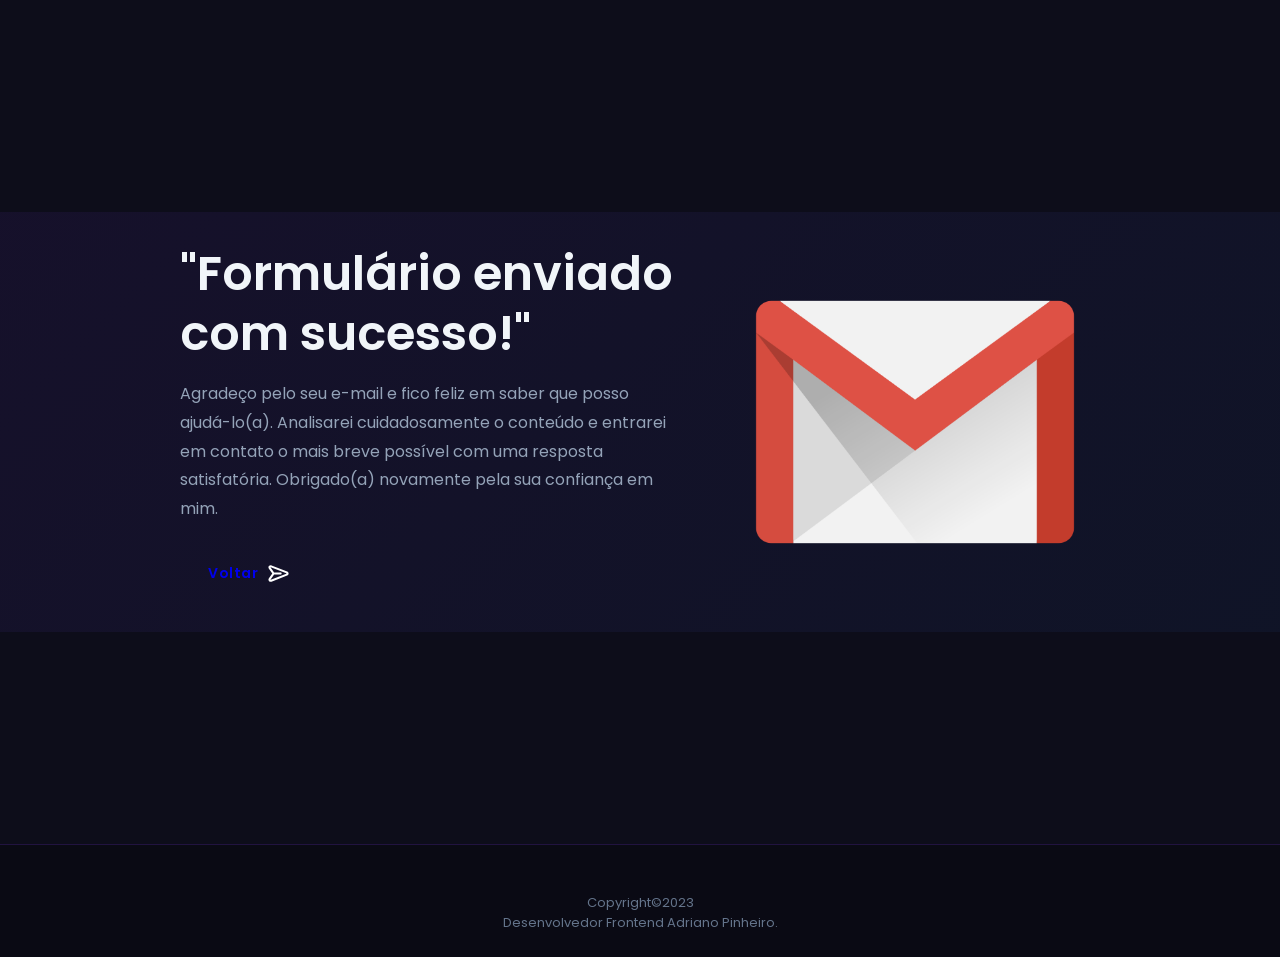
<file: contact.html>
<!DOCTYPE html>
<html lang="pt-br">

<head>
    <meta charset="UTF-8">
    <meta http-equiv="X-UA-Compatible" content="IE=edge">
    <meta name="viewport" content="width=device-width, initial-scale=1.0">
    <link rel="stylesheet" href="assets/css/styles.css">
    <title>Portfolio Adriano Pinheiro</title>
</head>

<body>
    <section class="project section">
        <div class="project__bg">
            <div class="project__container container grid">
                <div class="project__data">
                    <h2 class="project__title">"Formulário enviado com sucesso!"</h2>
                    <p class="project__description">Agradeço pelo seu e-mail e fico feliz em saber que posso
                        ajudá-lo(a). Analisarei cuidadosamente o conteúdo e entrarei em contato o mais breve possível
                        com uma resposta satisfatória. Obrigado(a) novamente pela sua confiança em mim.</p>
                    <a href="index.html#home" class="button button--flex">
                        Voltar <svg class="button__icon" width="25" height="25" viewBox="0 0 24 24" fill="#ffff">
                            <path
                                d="M2.8 19.1c.4.6 1.1.9 1.7.9.3 0 .5 0 .8-.2l15-5.8c.9-.3 1.4-1.1 1.4-2s-.5-1.7-1.4-2l-15-5.8c-.9-.4-1.9-.1-2.5.7-.6.7-.6 1.8 0 2.6L6 12l-3.2 4.5c-.6.8-.6 1.9 0 2.6zm1.6-1.4L7.8 13H14c.6 0 1-.4 1-1s-.4-1-1-1H7.8L4.4 6.3s-.1-.1 0-.2c0-.1.1-.1.1-.1h.1l14.9 5.8s.1 0 .1.2-.1.2-.1.2L4.6 18s-.1.1-.2-.1c-.1-.1 0-.2 0-.2z" />
                        </svg>
                    </a>
                </div>
                <img src="assets/img/gmail.png" alt="Imagem de email enviado" class="project__img">
            </div>
        </div>
    </section>
    <footer class="footer">
        <div class="footer__bg">

            <p class="footer__copy">Copyright&#169;2023 <br> Desenvolvedor Frontend Adriano Pinheiro.</p>
        </div>
    </footer>
</body>

</html>
</file>
<file: assets/css/styles.css>
/*==================== GOOGLE FONTS ====================*/
@import url("https://fonts.googleapis.com/css2?family=Poppins:wght@300;400;500;600;700&display=swap");

/*==================== CSS VARIABLES ====================*/
:root {
  --header-height: 3.5rem;

  /* ---- Colors ---- */
  --first-color:         #7C3AED;   /* roxo principal */
  --first-color-alt:     #6D28D9;   /* roxo mais escuro */
  --first-color-lighter: #A78BFA;   /* roxo claro */
  --second-color:        #3B82F6;   /* azul elétrico */
  --gradient-color:      linear-gradient(135deg, #7C3AED, #3B82F6);
  --gradient-text:       linear-gradient(135deg, #A78BFA, #60A5FA);

  --title-color:         #F1F5F9;   /* branco suave */
  --text-color:          #94A3B8;   /* cinza azulado */
  --text-color-light:    #64748B;
  --input-color:         #1E1E2E;
  --body-color:          #0D0D1A;   /* fundo quase preto */
  --header-color:        rgba(13, 13, 26, 0.95);
  --container-color:     #1E1E2E;   /* card escuro */
  --border-color:        rgba(124, 58, 237, 0.2);
  --scroll-bar-color:    #2D2D44;
  --scroll-thumb-color:  #7C3AED;
  --footer-color:        #0A0A14;

  /* ---- Typography ---- */
  --body-font:     'Poppins', sans-serif;
  --big-font-size: 2rem;
  --h1-font-size:  1.5rem;
  --h2-font-size:  1.25rem;
  --h3-font-size:  1.125rem;
  --normal-font-size: .938rem;
  --small-font-size:  .813rem;
  --smaller-font-size:.75rem;

  --font-light:     300;
  --font-medium:    500;
  --font-semi-bold: 600;
  --font-bold:      700;

  /* ---- Spacing ---- */
  --mb-0-25: .25rem;
  --mb-0-5:  .5rem;
  --mb-0-75: .75rem;
  --mb-1:    1rem;
  --mb-1-5:  1.5rem;
  --mb-2:    2rem;
  --mb-2-5:  2.5rem;
  --mb-3:    3rem;

  /* ---- Z-index ---- */
  --z-tooltip: 10;
  --z-fixed:   100;
  --z-modal:   1000;
}

@media screen and (min-width: 968px) {
  :root {
    --big-font-size:     3rem;
    --h1-font-size:      2.25rem;
    --h2-font-size:      1.5rem;
    --h3-font-size:      1.25rem;
    --normal-font-size:  1rem;
    --small-font-size:   .875rem;
    --smaller-font-size: .813rem;
  }
}

/*==================== LIGHT THEME (sun-theme) ====================*/
body.sun-theme {
   --first-color:        #000000;   
  --first-color-alt:     #3a0074;  
  --first-color-lighter: #000000;   
  --second-color:        #050607;   
  --gradient-color:       linear-gradient(135deg, #000000, #828891);
  --gradient-text:        linear-gradient(135deg, #050505, #535353);
  --title-color:         #1E293B;
  --text-color:          #111111;
  --input-color:         #EEF2FF;
  --body-color:          #ffffff;
  --header-color:        rgba(248, 250, 252, 0.95);
  --container-color:     #FFFFFF;
  --border-color:        rgba(159, 165, 221, 0.822);
  --scroll-bar-color:    #E2E8F0;
  --scroll-thumb-color:  #000000;
  --footer-color:        #ffffff;
}

/*==================== BASE ====================*/
*, *::before, *::after {
  box-sizing: border-box;
  padding: 0;
  margin: 0;
}

html {
  scroll-behavior: smooth;
}

body {
  margin: 0 0 var(--header-height) 0;
  font-family: var(--body-font);
  font-size: var(--normal-font-size);
  background-color: var(--body-color);
  color: var(--text-color);
  transition: background-color 0.3s ease, color 0.3s ease;
}

h1, h2, h3, h4 {
  color: var(--title-color);
  font-weight: var(--font-semi-bold);
}

ul { list-style: none; }
a  { text-decoration: none; }

img {
  max-width: 100%;
  height: auto;
  display: block;
}

button {
  cursor: pointer;
  border: none;
  outline: none;
  background: transparent;
  font-family: var(--body-font);
}

/*==================== REUSABLE CSS CLASSES ====================*/
.section {
  padding: 4rem 0 4rem;
}

.section__title {
  font-size: var(--h1-font-size);
  color: var(--title-color);
  position: relative;
  display: table;
  margin-left: auto;
  margin-right: auto;
}

.section__title::after {
  content: '';
  display: block;
  width: 60%;
  height: 3px;
  background: var(--gradient-color);
  border-radius: 2px;
  margin-top: 4px;
  margin-left: auto;
  margin-right: auto;
}

.section__subtitle {
  display: block;
  font-size: var(--small-font-size);
  color: var(--first-color-lighter);
  margin-bottom: var(--mb-3);
  font-weight: var(--font-medium);
  letter-spacing: 0.5px;
}

.section__title,
.section__subtitle {
  text-align: center;
}

.section__title {
  margin-bottom: var(--mb-0-25);
}

.container {
  max-width: 968px;
  margin-left: auto;
  margin-right: auto;
  padding-left: 1.5rem;
  padding-right: 1.5rem;
}

.grid {
  display: grid;
  gap: 1.5rem;
}

.button--flex {
  display: inline-flex;
  align-items: center;
  gap: .5rem;
}

/*==================== BUTTONS ====================*/
.button {
  display: inline-flex;
  align-items: center;
  justify-content: center;
  gap: .5rem;
  padding: .85rem 1.75rem;
  border-radius: 50px;
  font-weight: var(--font-semi-bold);
  font-size: var(--small-font-size);
  letter-spacing: .5px;
  transition: all 0.3s ease;
  cursor: pointer;
}

.button--gradient {
  background: var(--gradient-color);
  color: #fff;
  box-shadow: 0 4px 20px rgba(124, 58, 237, 0.4);
}

.button--gradient:hover {
  box-shadow: 0 6px 28px rgba(124, 58, 237, 0.6);
  transform: translateY(-2px);
}

.button--outline {
  background: transparent;
  border: 2px solid var(--first-color);
  color: var(--first-color);
}

.button--outline:hover {
  background: var(--first-color);
  color: #fff;
  transform: translateY(-2px);
}

.button--sm {
  padding: .55rem 1.1rem;
  font-size: var(--smaller-font-size);
}

/*==================== SCROLL BAR ====================*/
::-webkit-scrollbar {
  width: 6px;
}

::-webkit-scrollbar-track {
  background: var(--scroll-bar-color);
}

::-webkit-scrollbar-thumb {
  background: var(--scroll-thumb-color);
  border-radius: 3px;
}

/*==================== HEADER & NAV ====================*/
.header {
  width: 100%;
  position: fixed;
  bottom: 0;
  left: 0;
  z-index: var(--z-fixed);
  background-color: var(--header-color);
  backdrop-filter: blur(16px);
  border-top: 1px solid var(--border-color);
  transition: all 0.3s ease;
}

.scroll-header {
  box-shadow: 0 -4px 24px rgba(124, 58, 237, 0.15);
}

.nav {
  max-width: 968px;
  height: var(--header-height);
  display: flex;
  justify-content: space-between;
  align-items: center;
  margin: 0 auto;
  padding: 0 1.5rem;
}

/* Logo */
.nav__logo {
  display: flex;
  align-items: center;
  gap: .5rem;
  font-weight: var(--font-bold);
  color: var(--title-color);
}

.nav__logo-ap {
  display: inline-flex;
  align-items: center;
  justify-content: center;
  width: 36px;
  height: 36px;
  background: var(--gradient-color);
  border-radius: 10px;
  font-size: .85rem;
  font-weight: var(--font-bold);
  color: #fff;
  letter-spacing: 0;
}

.nav__logo-text {
  font-size: var(--small-font-size);
  font-weight: var(--font-semi-bold);
}

.nav__logo:hover {
  color: var(--first-color);
}

/* Nav Menu (mobile bottom, desktop top) */
.nav__menu {
  position: fixed;
  bottom: var(--header-height);
  left: 50%;
  transform: translateX(-50%);
  width: 92%;
  max-width: 400px;
  background: var(--container-color);
  border: 1px solid var(--border-color);
  border-radius: 20px;
  padding: 1.5rem 2rem;
  box-shadow: 0 -8px 32px rgba(124, 58, 237, 0.2);
  z-index: var(--z-fixed);
  transition: transform 0.4s cubic-bezier(0.4, 0, 0.2, 1), opacity 0.3s ease;
  opacity: 0;
  transform: translateX(-50%) translateY(120%);
}

.show-menu {
  opacity: 1 !important;
  transform: translateX(-50%) translateY(0%) !important;
}

.nav__list {
  display: grid;
  grid-template-columns: repeat(3, 1fr);
  gap: 1rem;
}

.nav__link {
  display: flex;
  flex-direction: column;
  align-items: center;
  gap: .3rem;
  font-size: var(--smaller-font-size);
  color: var(--text-color);
  font-weight: var(--font-medium);
  padding: .5rem;
  border-radius: 12px;
  transition: all 0.3s ease;
}

.nav__link:hover,
.nav__link.active-link {
  color: var(--first-color);
  background: rgba(124, 58, 237, 0.1);
}

.nav__link span {
  font-size: .65rem;
  font-weight: var(--font-semi-bold);
  letter-spacing: .3px;
  text-transform: uppercase;
}

.nav__icon {
  width: 22px;
  height: 22px;
}

.nav__close {
  position: absolute;
  right: 1rem;
  top: 1rem;
  display: grid;
  place-items: center;
  width: 24px;
  height: 24px;
  padding: 0;
  color: var(--title-color);
  cursor: pointer;
  opacity: .6;
  transition: opacity 0.2s;
}

.nav__close:hover {
  opacity: 1;
  color: var(--first-color);
}

/* Nav Buttons */
.nav__btns {
  display: flex;
  align-items: center;
  gap: .75rem;
}

.change-theme {
  color: var(--title-color);
  cursor: pointer;
  display: grid;
  place-items: center;
  width: 24px;
  height: 24px;
  padding: 0;
  opacity: .8;
  transition: color 0.2s, opacity 0.2s;
}

.change-theme:hover {
  color: var(--first-color);
  opacity: 1;
}

.nav__toggle {
  color: var(--title-color);
  cursor: pointer;
  display: grid;
  place-items: center;
  width: 24px;
  height: 24px;
  padding: 0;
  opacity: .8;
  transition: color 0.2s, opacity 0.2s;
}

.nav__toggle:hover {
  color: var(--first-color);
  opacity: 1;
}

/*==================== ANIMATIONS ====================*/
@keyframes fadeInUp {
  from {
    opacity: 0;
    transform: translateY(30px);
  }
  to {
    opacity: 1;
    transform: translateY(0);
  }
}

@keyframes fadeInLeft {
  from {
    opacity: 0;
    transform: translateX(-30px);
  }
  to {
    opacity: 1;
    transform: translateX(0);
  }
}

@keyframes fadeInRight {
  from {
    opacity: 0;
    transform: translateX(30px);
  }
  to {
    opacity: 1;
    transform: translateX(0);
  }
}

@keyframes pulse-dot {
  0%, 100% { transform: scale(1); opacity: 1; }
  50%       { transform: scale(1.4); opacity: 0.7; }
}

@keyframes float {
  0%, 100% { transform: translateY(0); }
  50%       { transform: translateY(-10px); }
}

@keyframes shimmer {
  0%   { background-position: -200% center; }
  100% { background-position: 200% center; }
}

/* Fade-in on scroll observer */
.reveal {
  opacity: 0;
  transform: translateY(28px);
  transition: opacity 0.6s ease, transform 0.6s ease;
}

.reveal.visible {
  opacity: 1;
  transform: translateY(0);
}

/*==================== HOME ====================*/
.home {
  padding-top: 2rem;
}

.home__container {
  gap: 1.5rem;
}

.home__content {
  grid-template-columns: 0.5fr 3fr;
  padding-top: 3.5rem;
  align-items: center;
}

.home__social {
  display: grid;
  grid-template-columns: max-content;
  row-gap: 1rem;
}

.home__social-icon {
  display: flex;
  align-items: center;
  justify-content: center;
  width: 42px;
  height: 42px;
  border-radius: 12px;
  background: var(--container-color);
  border: 1px solid var(--border-color);
  color: var(--text-color);
  transition: all 0.3s ease;
}

.home__social-icon:hover {
  background: var(--first-color);
  color: #fff;
  border-color: var(--first-color);
  box-shadow: 0 4px 16px rgba(124, 58, 237, 0.4);
  transform: translateY(-3px);
}

.home__img {
  display: flex;
  justify-content: center;
  animation: float 4s ease-in-out infinite;
}

.home__blob {
  width: 220px;
  fill: var(--first-color);
  filter: drop-shadow(0 0 24px rgba(124, 58, 237, 0.4));
}

.home__blob-img {
  width: 210px;
}

.home__data {
  grid-column: 1 / 3;
}

.home__available-badge {
  display: inline-flex;
  align-items: center;
  gap: .5rem;
  background: rgba(124, 58, 237, 0.12);
  border: 1px solid rgba(124, 58, 237, 0.3);
  border-radius: 50px;
  padding: .35rem 1rem;
  font-size: var(--smaller-font-size);
  font-weight: var(--font-medium);
  color: var(--first-color-lighter);
  margin-bottom: var(--mb-0-75);
}

.home__available-dot {
  display: inline-block;
  width: 8px;
  height: 8px;
  border-radius: 50%;
  background: #22C55E;
  animation: pulse-dot 1.8s infinite;
}

.home__subtitle {
  display: block;
  font-size: var(--normal-font-size);
  color: var(--first-color-lighter);
  font-weight: var(--font-medium);
  margin-bottom: var(--mb-0-25);
}

.home__title {
  font-size: var(--big-font-size);
  color: var(--title-color);
  line-height: 1.2;
  margin-bottom: var(--mb-0-75);
}

.home__title-gradient {
  background: var(--gradient-text);
  -webkit-background-clip: text;
  -webkit-text-fill-color: transparent;
  background-clip: text;
}

.home__description {
  margin-bottom: var(--mb-2);
  font-size: var(--small-font-size);
  line-height: 1.8;
  max-width: 480px;
}

.home__buttons {
  display: flex;
  flex-wrap: wrap;
  gap: 1rem;
  margin-bottom: var(--mb-2);
}

.home__scroll {
  display: none;
}

/*==================== ABOUT ====================*/
.about__container {
  gap: 2rem;
}

.about__img {
  width: 280px;
  border-radius: 24px;
  border: 2px solid var(--border-color);
  box-shadow: 0 8px 32px rgba(124, 58, 237, 0.2);
  justify-self: center;
}

.about__data {
  display: flex;
  flex-direction: column;
  gap: 1.5rem;
}

.about__description {
  line-height: 1.8;
  color: var(--text-color);
}

.about__description strong {
  color: var(--first-color-lighter);
  font-weight: var(--font-semi-bold);
}

.about__info {
  display: flex;
  justify-content: space-between;
  gap: 1rem;
  flex-wrap: wrap;
}

.about__info-item {
  display: flex;
  flex-direction: column;
  align-items: center;
  background: var(--container-color);
  border: 1px solid var(--border-color);
  border-radius: 16px;
  padding: 1rem 1.25rem;
  flex: 1;
  min-width: 100px;
  text-align: center;
  transition: all 0.3s ease;
}

.about__info-item:hover {
  border-color: var(--first-color);
  box-shadow: 0 4px 20px rgba(124, 58, 237, 0.2);
  transform: translateY(-3px);
}

.about__info-title {
  font-size: var(--h2-font-size);
  font-weight: var(--font-bold);
  color: var(--title-color);
  display: block;
  background: var(--gradient-text);
  -webkit-background-clip: text;
  -webkit-text-fill-color: transparent;
  background-clip: text;
}

.about__info-name {
  font-size: var(--smaller-font-size);
  color: var(--text-color);
  font-weight: var(--font-medium);
  margin-top: .2rem;
}

.about__buttons {
  display: flex;
}

/*==================== SKILLS ====================*/
.skills__container {
  grid-template-columns: minmax(0, 1fr);
  gap: 1.5rem;
  margin-bottom: 2rem;
}

.skills__content {
  min-width: 0;
  background: var(--container-color);
  border: 1px solid var(--border-color);
  border-radius: 20px;
  padding: 1.5rem;
  transition: all 0.3s ease;
}

.skills__content:hover {
  border-color: var(--first-color);
  box-shadow: 0 4px 24px rgba(124, 58, 237, 0.15);
}

.skills__header {
  display: flex;
  align-items: center;
  gap: 1rem;
  cursor: pointer;
}

.skills__header:focus-visible,
.nav__close:focus-visible,
.nav__toggle:focus-visible,
.change-theme:focus-visible {
  outline: 2px solid var(--first-color-lighter);
  outline-offset: 4px;
}

.skills__header > div {
  min-width: 0;
}

.skills__icon {
  color: var(--first-color);
  flex-shrink: 0;
}

.skills__title {
  font-size: var(--h3-font-size);
  color: var(--title-color);
  font-weight: var(--font-semi-bold);
}

.skills__subtitle {
  font-size: var(--small-font-size);
  color: var(--text-color);
}

.skills__arrow {
  margin-left: auto;
  color: var(--first-color);
  transition: transform 0.3s ease;
  flex-shrink: 0;
}

.skills__open .skills__arrow {
  transform: rotate(-180deg);
}

.skills__list {
  grid-template-columns: repeat(2, 1fr);
  gap: 1rem 2rem;
  margin-top: 1.5rem;
  display: none;
}

.skills__open .skills__list {
  display: grid;
}

.skills__titles {
  display: flex;
  justify-content: space-between;
  margin-bottom: .5rem;
}

.skills__name {
  font-size: var(--normal-font-size);
  font-weight: var(--font-medium);
  color: var(--title-color);
}

.skill__number {
  font-size: var(--small-font-size);
  color: var(--first-color-lighter);
  font-weight: var(--font-semi-bold);
}

.skills__bar {
  background: rgba(124, 58, 237, 0.1);
  border-radius: 50px;
  height: 8px;
  overflow: hidden;
}

.skills__percentage {
  display: block;
  height: 100%;
  border-radius: 50px;
  background: var(--gradient-color);
  transform: scaleX(0);
  transform-origin: left;
  transition: transform 1s cubic-bezier(0.4, 0, 0.2, 1);
}

.skills__percentage.animated {
  transform: scaleX(1);
}

/* Tech Tags */
.skills__tags {
  display: flex;
  flex-wrap: wrap;
  gap: .6rem;
  justify-content: center;
  margin-top: 2rem;
}

.skills__carousel {
  position: relative;
  overflow: hidden;
  padding: 1rem 2.75rem 3rem;
}

.skills__slide {
  min-height: 150px;
  display: flex;
  flex-direction: column;
  align-items: center;
  justify-content: center;
  gap: .75rem;
  padding: 1rem .75rem;
  background: var(--container-color);
  border: 1px solid var(--border-color);
  border-radius: 16px;
  text-align: center;
  transition: border-color .3s ease, transform .3s ease, box-shadow .3s ease;
}

.skills__slide:hover {
  border-color: var(--first-color);
  box-shadow: 0 8px 24px rgba(124, 58, 237, .16);
  transform: translateY(-3px);
}

.skills__slide h3 {
  font-size: var(--small-font-size);
  overflow-wrap: anywhere;
}

.skills__brand-mark {
  width: 52px;
  height: 52px;
  display: grid;
  place-items: center;
  border-radius: 15px;
  color: #fff;
  background: var(--first-color);
  font-size: 1.05rem;
  font-weight: var(--font-bold);
  letter-spacing: 0;
}

.skills__brand-mark--html { background: #e44d26; }
.skills__brand-mark--css { background: #264de4; }
.skills__brand-mark--javascript { background: #c9a900; color: #171717; }
.skills__brand-mark--python { background: #306998; }
.skills__brand-mark--git { background: #f05032; }
.skills__brand-mark--github { background: #24292f; }
.skills__brand-mark--colorama { background: #168a70; }
.skills__brand-mark--figma { background: #a259ff; }
.skills__brand-mark--canva { background: #00c4cc; }
.skills__brand-mark--vscode { background: #007acc; }

.skills__swiper-button {
  position: absolute;
  top: 50%;
  z-index: 2;
  width: 36px;
  height: 36px;
  display: grid;
  place-items: center;
  border: 1px solid var(--border-color);
  border-radius: 50%;
  color: var(--first-color);
  background: var(--container-color);
  transform: translateY(-70%);
  transition: color .2s ease, background-color .2s ease, border-color .2s ease;
}

.skills__swiper-button:hover {
  color: #fff;
  background: var(--first-color);
  border-color: var(--first-color);
}

.skills__swiper-button--prev { left: .25rem; }
.skills__swiper-button--next { right: .25rem; }

.skills__pagination {
  bottom: .5rem !important;
}

.skills__pagination .swiper-pagination-bullet {
  background: var(--text-color-light);
  opacity: 1;
}

.skills__pagination .swiper-pagination-bullet-active {
  background: var(--first-color);
}

.tech__tag {
  display: inline-flex;
  align-items: center;
  background: rgba(124, 58, 237, 0.1);
  border: 1px solid rgba(124, 58, 237, 0.3);
  color: var(--first-color-lighter);
  font-size: var(--small-font-size);
  font-weight: var(--font-semi-bold);
  padding: .35rem .9rem;
  border-radius: 50px;
  letter-spacing: .3px;
  transition: all 0.3s ease;
}

.tech__tag:hover {
  background: var(--first-color);
  border-color: var(--first-color);
  color: #fff;
  transform: translateY(-2px);
}

.tech__tag--sm {
  font-size: var(--smaller-font-size);
  padding: .2rem .65rem;
}

/*==================== PORTFOLIO ====================*/
.portfolio__container {
  position: relative;
  overflow: hidden;
  padding-bottom: 3.75rem;
}

.portfolio__content {
  padding: 0 1.5rem;
  grid-template-columns: 1fr;
  gap: 1.5rem;
}

.portfolio__img {
  width: 100%;
  border-radius: 20px;
  border: 1px solid var(--border-color);
  object-fit: cover;
  max-height: 260px;
  box-shadow: 0 8px 32px rgba(0, 0, 0, 0.3);
  transition: transform 0.3s ease;
}

.portfolio__img:hover {
  transform: scale(1.02);
}

.portfolio__title {
  font-size: var(--h3-font-size);
  color: var(--title-color);
  margin-bottom: .5rem;
}

.portfolio__description {
  margin-bottom: 1rem;
  line-height: 1.7;
  font-size: var(--small-font-size);
  color: var(--text-color);
}

.portfolio__tags {
  display: flex;
  flex-wrap: wrap;
  gap: .4rem;
  margin-bottom: 1.25rem;
}

/* Swiper */
.swiper-button-prev::after,
.swiper-button-next::after {
  content: '';
}

.swiper-button-next,
.swiper-button-prev {
  top: auto;
  bottom: .5rem;
  width: 36px;
  height: 36px;
  background: var(--container-color);
  border: 1px solid var(--border-color);
  border-radius: 50%;
  display: flex;
  align-items: center;
  justify-content: center;
  color: var(--first-color);
  font-size: 1.1rem;
  transition: all 0.3s ease;
}

.swiper-button-next:hover,
.swiper-button-prev:hover {
  background: var(--first-color);
  color: #fff;
  border-color: var(--first-color);
}

.swiper-button-prev {
  left: .25rem;
}

.swiper-button-next {
  right: .25rem;
}

.swiper-button-next svg,
.swiper-button-prev svg {
  width: 16px;
  height: 16px;
}

.swiper-pagination-bullet {
  background: var(--text-color-light);
  opacity: 1;
}

.swiper-pagination {
  pointer-events: none;
}

.swiper-pagination-bullet {
  pointer-events: auto;
}

.swiper-pagination-bullet-active {
  background: var(--first-color);
}

/*==================== QUALIFICATION ====================*/
.qualification__container {
  max-width: 768px;
}

.qualification__tabs {
  display: flex;
  justify-content: space-evenly;
  margin-bottom: var(--mb-2);
}

.qualification__button {
  display: inline-flex;
  align-items: center;
  gap: .5rem;
  font-size: var(--small-font-size);
  font-weight: var(--font-medium);
  color: var(--text-color);
  padding: .6rem 1.4rem;
  border-radius: 50px;
  border: 2px solid var(--border-color);
  cursor: pointer;
  transition: all 0.3s ease;
}

.qualification__button:focus-visible,
.skills__swiper-button:focus-visible,
.swiper-button-next:focus-visible,
.swiper-button-prev:focus-visible {
  outline: 2px solid var(--first-color-lighter);
  outline-offset: 3px;
}

.qualification__button:hover,
.qualification__button.qualification__active {
  background: var(--gradient-color);
  color: #fff;
  border-color: transparent;
  box-shadow: 0 4px 16px rgba(124, 58, 237, 0.4);
}

.qualification__sections {
  position: relative;
}

.qualification__content {
  display: none;
}

.qualification__content.qualification__active {
  display: block;
}

.qualification__data {
  display: grid;
  grid-template-columns: 1fr max-content 1fr;
  column-gap: 1.5rem;
  margin-bottom: 2rem;
}

.qualification__data--reverse {
  direction: ltr;
}

.qualification__data--reverse > div:not(.qualification__rounder-line) {
  grid-column: 3;
}

.qualification__rounder-line {
  grid-column: 2;
}

.qualification__data--reverse > .qualification__rounder-line {
  grid-column: 2;
}

.qualification__title {
  font-size: var(--normal-font-size);
  color: var(--title-color);
  font-weight: var(--font-semi-bold);
  margin-bottom: .2rem;
}

.qualification__subtitle {
  display: inline-block;
  font-size: var(--small-font-size);
  color: var(--first-color-lighter);
  margin-bottom: .5rem;
}

.qualification__calendar {
  display: flex;
  align-items: center;
  gap: .3rem;
  font-size: var(--smaller-font-size);
  color: var(--text-color-light);
}

.qualification__calendar svg {
  color: var(--first-color);
}

.qualification__rounder-line {
  display: flex;
  flex-direction: column;
  align-items: center;
  position: relative;
}

.qualification__rounder {
  display: inline-block;
  width: 14px;
  height: 14px;
  border-radius: 50%;
  background: var(--gradient-color);
  flex-shrink: 0;
  box-shadow: 0 0 8px rgba(124, 58, 237, 0.5);
}

.qualification__line {
  position: absolute;
  top: 18px;
  left: 50%;
  width: 2px;
  height: calc(100% + 2rem - 18px);
  background: linear-gradient(to bottom, var(--first-color), transparent);
  margin: 0;
  transform: translateX(-50%);
}

/*==================== LEARNING ====================*/
.learning {
  background: linear-gradient(135deg, rgba(124, 58, 237, 0.05), rgba(59, 130, 246, 0.05));
}

.learning__grid {
  display: grid;
  grid-template-columns: 1fr;
  gap: 1.25rem;
  margin-bottom: 2rem;
}

.learning__card {
  background: var(--container-color);
  border: 1px solid var(--border-color);
  border-radius: 20px;
  padding: 1.5rem;
  transition: all 0.3s ease;
}

.learning__card:hover {
  border-color: var(--first-color);
  box-shadow: 0 8px 32px rgba(124, 58, 237, 0.2);
  transform: translateY(-4px);
}

.learning__icon {
  color: var(--first-color);
  margin-bottom: 1rem;
}

.learning__title {
  font-size: var(--normal-font-size);
  font-weight: var(--font-semi-bold);
  color: var(--title-color);
  margin-bottom: .4rem;
}

.learning__desc {
  font-size: var(--small-font-size);
  color: var(--text-color);
  margin-bottom: 1rem;
  line-height: 1.6;
}

.learning__progress {
  background: rgba(124, 58, 237, 0.1);
  border-radius: 50px;
  height: 6px;
  overflow: hidden;
}

.learning__bar {
  height: 100%;
  border-radius: 50px;
  background: var(--gradient-color);
  transition: width 1.2s cubic-bezier(0.4, 0, 0.2, 1);
}

.learning__quote {
  display: flex;
  align-items: center;
  gap: 1rem;
  background: var(--container-color);
  border: 1px solid var(--border-color);
  border-radius: 20px;
  padding: 1.5rem 2rem;
  margin-top: 1rem;
  border-left: 4px solid var(--first-color);
}

.learning__quote svg {
  color: var(--first-color);
  flex-shrink: 0;
}

.learning__quote p {
  font-size: var(--normal-font-size);
  font-weight: var(--font-semi-bold);
  color: var(--title-color);
  font-style: italic;
}

/*==================== OBJECTIVES ====================*/
.objectives__container {
  grid-template-columns: 1fr;
  gap: 1.5rem;
  margin-bottom: 2rem;
}

.objectives__card {
  background: var(--container-color);
  border: 1px solid var(--border-color);
  border-radius: 24px;
  padding: 2rem 1.5rem;
  text-align: center;
  transition: all 0.3s ease;
  position: relative;
  overflow: hidden;
}

.objectives__card::before {
  content: '';
  position: absolute;
  top: 0;
  left: 0;
  right: 0;
  height: 3px;
  background: var(--gradient-color);
  transform: scaleX(0);
  transition: transform 0.4s ease;
}

.objectives__card:hover::before {
  transform: scaleX(1);
}

.objectives__card:hover {
  border-color: var(--first-color);
  box-shadow: 0 12px 40px rgba(124, 58, 237, 0.2);
  transform: translateY(-6px);
}

.objectives__card--featured {
  border-color: var(--first-color);
  background: linear-gradient(135deg, rgba(124, 58, 237, 0.08), rgba(59, 130, 246, 0.08));
  box-shadow: 0 8px 32px rgba(124, 58, 237, 0.15);
}

.objectives__icon-wrap {
  display: inline-flex;
  align-items: center;
  justify-content: center;
  width: 70px;
  height: 70px;
  border-radius: 20px;
  background: rgba(124, 58, 237, 0.1);
  color: var(--first-color);
  margin-bottom: 1.25rem;
}

.objectives__title {
  font-size: var(--h3-font-size);
  color: var(--title-color);
  margin-bottom: .75rem;
}

.objectives__description {
  font-size: var(--small-font-size);
  color: var(--text-color);
  line-height: 1.7;
  margin-bottom: 1rem;
}

.objectives__tag {
  display: inline-block;
  font-size: var(--smaller-font-size);
  font-weight: var(--font-semi-bold);
  color: var(--first-color-lighter);
  background: rgba(124, 58, 237, 0.1);
  border: 1px solid rgba(124, 58, 237, 0.3);
  padding: .2rem .75rem;
  border-radius: 50px;
}

.objectives__mission {
  text-align: center;
  padding: 1.5rem 2rem;
  background: var(--container-color);
  border: 1px solid var(--border-color);
  border-radius: 20px;
  border-left: 4px solid var(--second-color);
}

.objectives__mission p {
  font-size: var(--normal-font-size);
  font-weight: var(--font-semi-bold);
  color: var(--title-color);
  font-style: italic;
}

/*==================== CONTACT ====================*/
.contact__container {
  grid-template-columns: 1fr;
  gap: 2rem;
}

.contact__info {
  display: grid;
  grid-template-columns: 1fr;
  gap: .75rem;
}

.contact__card {
  display: flex;
  align-items: center;
  gap: 1rem;
  background: var(--container-color);
  border: 1px solid var(--border-color);
  border-radius: 16px;
  padding: 1rem 1.25rem;
  transition: all 0.3s ease;
}

.contact__card:hover {
  border-color: var(--first-color);
  box-shadow: 0 4px 20px rgba(124, 58, 237, 0.15);
}

.contact__card-icon {
  color: var(--first-color);
  flex-shrink: 0;
}

.contact__card-title {
  font-size: var(--small-font-size);
  font-weight: var(--font-semi-bold);
  color: var(--title-color);
  margin-bottom: .1rem;
}

.contact__card-data {
  display: block;
  font-size: var(--smaller-font-size);
  color: var(--text-color);
  overflow-wrap: anywhere;
}

.contact__card-btn {
  margin-left: auto;
  display: flex;
  align-items: center;
  justify-content: center;
  width: 32px;
  height: 32px;
  border-radius: 8px;
  background: rgba(124, 58, 237, 0.1);
  color: var(--first-color);
  flex-shrink: 0;
  transition: all 0.3s ease;
}

.contact__card-btn:hover {
  background: var(--first-color);
  color: #fff;
}

/* Form */
.contact__form {
  display: flex;
  flex-direction: column;
  gap: 1.25rem;
}

.contact__form-group {
  display: flex;
  flex-direction: column;
  gap: .4rem;
}

.contact__form-label {
  font-size: var(--small-font-size);
  font-weight: var(--font-semi-bold);
  color: var(--title-color);
  padding-left: .25rem;
}

.contact__form-div {
  position: relative;
  display: flex;
  align-items: center;
  background: var(--container-color);
  border: 1px solid var(--border-color);
  border-radius: 12px;
  padding: 0 1rem;
  transition: border-color 0.3s ease;
}

.contact__form-div:focus-within {
  border-color: var(--first-color);
  box-shadow: 0 0 0 3px rgba(124, 58, 237, 0.15);
}

.contact__form-div svg {
  color: var(--text-color-light);
  flex-shrink: 0;
  margin-right: .5rem;
}

.contact__form-div--textarea {
  align-items: flex-start;
  padding-top: .75rem;
}

.contact__form-div--textarea svg {
  margin-top: .15rem;
}

.contact__form-input {
  flex: 1;
  background: transparent;
  border: none;
  outline: none;
  font-family: var(--body-font);
  font-size: var(--small-font-size);
  color: var(--title-color);
  padding: .85rem 0;
}

.contact__form-input::placeholder {
  color: var(--text-color-light);
}

.contact__form-textarea {
  resize: none;
  padding: .75rem 0;
}

.contact__form-btn {
  align-self: flex-start;
  width: 100%;
  justify-content: center;
}

/*==================== FOOTER ====================*/
.footer {
  background: var(--footer-color);
  border-top: 1px solid var(--border-color);
  padding: 3rem 0 1.5rem;
}

.footer__container {
  display: flex;
  flex-direction: column;
  gap: 2rem;
}

.footer__top {
  display: grid;
  grid-template-columns: 1fr;
  gap: 2rem;
}

.footer__logo {
  display: inline-flex;
  align-items: center;
  gap: .6rem;
  font-size: var(--normal-font-size);
  font-weight: var(--font-bold);
  color: var(--title-color);
  margin-bottom: .5rem;
}

.footer__logo:hover {
  color: var(--first-color);
}

.footer__subtitle {
  font-size: var(--small-font-size);
  color: var(--text-color);
  line-height: 1.6;
  max-width: 280px;
}

.footer__links-title {
  font-size: var(--small-font-size);
  font-weight: var(--font-semi-bold);
  color: var(--title-color);
  margin-bottom: 1rem;
  text-transform: uppercase;
  letter-spacing: 1px;
}

.footer__links-list {
  display: flex;
  flex-direction: column;
  gap: .5rem;
}

.footer__link {
  font-size: var(--small-font-size);
  color: var(--text-color);
  transition: color 0.2s;
}

.footer__link:hover {
  color: var(--first-color);
}

.footer__socials {
  display: flex;
  gap: .75rem;
}

.footer__social {
  display: flex;
  align-items: center;
  justify-content: center;
  width: 40px;
  height: 40px;
  border-radius: 10px;
  background: var(--container-color);
  border: 1px solid var(--border-color);
  color: var(--text-color);
  transition: all 0.3s ease;
}

.footer__social:hover {
  background: var(--first-color);
  color: #fff;
  border-color: var(--first-color);
  transform: translateY(-3px);
}

.footer__bottom {
  border-top: 1px solid var(--border-color);
  padding-top: 1.5rem;
  text-align: center;
}

.footer__copy {
  font-size: var(--smaller-font-size);
  color: var(--text-color-light);
}

/*==================== SCROLL UP ====================*/
.scrollup {
  position: fixed;
  right: 1.5rem;
  bottom: -30%;
  display: flex;
  align-items: center;
  justify-content: center;
  width: 42px;
  height: 42px;
  border-radius: 12px;
  background: var(--gradient-color);
  color: #fff;
  box-shadow: 0 4px 16px rgba(124, 58, 237, 0.4);
  z-index: var(--z-tooltip);
  transition: all 0.4s ease;
}

.scrollup:hover {
  transform: translateY(-4px);
  box-shadow: 0 8px 24px rgba(124, 58, 237, 0.5);
}

.show-scroll {
  bottom: calc(var(--header-height) + 1rem);
}

/*==================== FORM CONFIRMATION ====================*/
.project {
  min-height: calc(100vh - var(--header-height));
  display: flex;
  align-items: center;
}

.project__bg {
  width: 100%;
  padding: 2rem 0;
  background: linear-gradient(135deg, rgba(124, 58, 237, .08), rgba(59, 130, 246, .06));
}

.project__container {
  grid-template-columns: 1fr;
  align-items: center;
  gap: 2rem;
}

.project__data {
  max-width: 600px;
  justify-self: center;
  text-align: center;
}

.project__title {
  font-size: var(--big-font-size);
  line-height: 1.25;
  margin-bottom: 1rem;
}

.project__description {
  line-height: 1.8;
  margin-bottom: 1.5rem;
}

.project__img {
  width: min(100%, 340px);
  justify-self: center;
}

.button__icon {
  flex-shrink: 0;
}

.footer__bg {
  max-width: 968px;
  margin: 0 auto;
  padding: 0 1.5rem;
  text-align: center;
}

/*==================== RESPONSIVE — MEDIUM (568px) ====================*/
@media screen and (min-width: 568px) {

  .home__content {
    grid-template-columns: max-content 1fr 1fr;
  }

  .home__data {
    grid-column: initial;
  }

  .home__img {
    order: 1;
  }

  .about__container {
    grid-template-columns: 1fr 1fr;
    align-items: center;
  }

  .skills__container {
    grid-template-columns: repeat(2, minmax(0, 1fr));
  }

  .portfolio__content {
    grid-template-columns: 1fr 1fr;
    align-items: center;
  }

  .objectives__container {
    grid-template-columns: repeat(2, 1fr);
  }

  .learning__grid {
    grid-template-columns: repeat(2, 1fr);
  }

  .footer__top {
    grid-template-columns: repeat(3, 1fr);
  }

  .contact__info {
    grid-template-columns: repeat(2, 1fr);
  }

}

/*==================== RESPONSIVE — TABLET (768px) ====================*/
@media screen and (min-width: 768px) {

  body {
    margin: 0;
  }

  /* ---- Header top (desktop) ---- */
  .header {
    top: 0;
    bottom: auto;
    border-top: none;
    border-bottom: 1px solid var(--border-color);
  }

  .scroll-header {
    box-shadow: 0 4px 24px rgba(124, 58, 237, 0.15);
  }

  /* ---- Nav horizontal ---- */
  .nav {
    height: calc(var(--header-height) + .6rem);
  }

  .nav__menu {
    position: static;
    transform: none;
    opacity: 1;
    background: transparent;
    border: none;
    border-radius: 0;
    padding: 0;
    box-shadow: none;
    width: auto;
    max-width: none;
    display: flex;
    align-items: center;
  }

  .nav__list {
    grid-template-columns: repeat(6, max-content);
    gap: 0;
    column-gap: .25rem;
  }

  .nav__link {
    flex-direction: row;
    padding: .5rem .9rem;
    border-radius: 10px;
  }

  .nav__link span {
    font-size: var(--small-font-size);
    text-transform: none;
    font-weight: var(--font-medium);
    letter-spacing: 0;
  }

  .nav__icon {
    display: none;
  }

  .nav__close,
  .nav__toggle {
    display: none;
  }

  /* ---- Home ---- */
  .home__blob {
    width: 280px;
  }

  .home__scroll {
    display: flex;
    align-items: center;
    justify-content: center;
    margin: 2rem auto 0;
  }

  .home__scroll-box {
    display: flex;
    align-items: center;
    justify-content: center;
    width: 36px;
    height: 36px;
    border-radius: 50%;
    border: 2px solid var(--first-color);
    color: var(--first-color);
    animation: float 2s infinite;
  }

  /* ---- About ---- */
  .about__img {
    width: 320px;
  }

  /* ---- Skills ---- */
  .skills__container {
    grid-template-columns: repeat(3, minmax(0, 1fr));
  }

  /* ---- Portfolio ---- */
  .portfolio__content {
    column-gap: 3rem;
    padding: 0 3rem;
  }

  .swiper-button-prev {
    left: 0;
  }

  .swiper-button-next {
    right: 0;
  }

  /* ---- Qualification ---- */
  .qualification__sections {
    display: grid;
    grid-template-columns: 1fr;
  }

  /* ---- Objectives ---- */
  .objectives__container {
    grid-template-columns: repeat(3, 1fr);
  }

  /* ---- Contact ---- */
  .contact__container {
    grid-template-columns: max-content 1fr;
  }

  .contact__info {
    grid-template-columns: 1fr;
  }

  .contact__form-btn {
    width: auto;
  }

  /* ---- Scroll up ---- */
  .show-scroll {
    bottom: 2rem;
  }

  /* ---- Learning ---- */
  .learning__grid {
    grid-template-columns: repeat(3, 1fr);
  }

  /* ---- Footer ---- */
  .footer__top {
    grid-template-columns: 2fr 1fr 1fr;
    gap: 3rem;
  }

}

/*==================== RESPONSIVE — DESKTOP (968px) ====================*/
@media screen and (min-width: 968px) {

  .container {
    margin-left: auto;
    margin-right: auto;
  }

  .home__content {
    padding-top: 5.5rem;
  }

  .home__blob {
    width: 320px;
  }

  .home__title {
    font-size: var(--big-font-size);
  }

  .about__container {
    column-gap: 4rem;
  }

  .about__img {
    width: 380px;
  }

  .portfolio__content {
    padding: 0 4rem;
  }

  .learning__grid {
    grid-template-columns: repeat(5, 1fr);
  }

}

@media screen and (min-width: 768px) {
  .project__container {
    grid-template-columns: 1.15fr .85fr;
    gap: 3rem;
  }

  .project__data {
    justify-self: start;
    text-align: left;
  }
}

@media screen and (max-width: 767px) {
  .qualification__tabs {
    gap: .75rem;
  }

  .qualification__button {
    justify-content: center;
    flex: 1;
    padding: .65rem .75rem;
  }

  .qualification__data,
  .qualification__data--reverse {
    grid-template-columns: max-content minmax(0, 1fr);
    column-gap: 1rem;
    direction: ltr;
    margin-bottom: 1.5rem;
  }

  .qualification__data > div:not(.qualification__rounder-line) {
    grid-column: 2;
    min-width: 0;
  }

  .qualification__data--reverse > div:not(.qualification__rounder-line) {
    grid-column: 2;
  }

  .qualification__rounder-line {
    grid-column: 1;
    grid-row: 1;
    align-self: stretch;
  }

  .qualification__data--reverse > .qualification__rounder-line {
    grid-column: 1;
  }

  .qualification__line {
    height: calc(100% + 1.5rem - 18px);
  }

  .qualification__title {
    overflow-wrap: anywhere;
  }

  .portfolio__content {
    padding-left: 2.5rem;
    padding-right: 2.5rem;
  }
}

@media (prefers-reduced-motion: reduce) {
  *, *::before, *::after {
    scroll-behavior: auto !important;
    animation-duration: .01ms !important;
    animation-iteration-count: 1 !important;
    transition-duration: .01ms !important;
  }
}



/* ===== CARROSSEL DE INTELIGÊNCIAS ARTIFICIAIS ===== */

.ai-section {
  width: 100%;
  padding: 80px 0;
  overflow: hidden;
}

.ai-header {
  text-align: center;
  padding: 0 20px;
  margin-bottom: 45px;
}

.ai-tag {
  color: #a855f7;
  font-size: 11px;
  font-weight: bold;
  letter-spacing: 3px;
}

.ai-header h2 {
  color: #3f64db;
  font-size: clamp(28px, 5vw, 42px);
  margin: 15px 0;
}

.ai-header h2 span {
  color: #a855f7;
}

.ai-header p {
  color: #999;
  font-size: 14px;
  line-height: 1.7;
  max-width: 550px;
  margin: auto;
}

.ai-carousel {
  width: 100%;
  overflow: hidden;
  position: relative;
  mask-image: linear-gradient(
    to right, transparent, black 8%, black 92%, transparent
  );
}

.ai-track {
  display: flex;
  width: max-content;
  gap: 22px;
  animation: ai-scroll 38s linear infinite;
}

.ai-card {
  width: 235px;
  min-height: 245px;
  flex-shrink: 0;
  box-sizing: border-box;
  padding: 27px 22px;
  text-align: center;
  border: 1px solid rgba(168, 85, 247, .18);
  border-radius: 18px;
  background: linear-gradient(
    145deg, #1e192a, #0f0f16
  );
  transition: .35s ease;
}

.ai-card:hover {
  transform: translateY(-10px);
  border-color: #a855f7;
  box-shadow: 0 10px 35px rgba(168, 85, 247, .2);
}

.ai-logo {
  width: 62px;
  height: 62px;
  display: flex;
  align-items: center;
  justify-content: center;
  margin: 0 auto 20px;
  border-radius: 16px;
  background: rgba(168, 85, 247, .12);
  border: 1px solid rgba(168, 85, 247, .25);
}

.ai-logo img {
  width: 32px;
  height: 32px;
  object-fit: contain;
}

.ai-card h3 {
  color: #fff;
  font-size: 17px;
  margin-bottom: 12px;
}

.ai-card p {
  color: #999;
  font-size: 12px;
  line-height: 1.6;
  min-height: 40px;
}

.ai-card small {
  color: #b77aff;
  font-size: 9px;
  font-weight: bold;
  letter-spacing: 1.5px;
}

.ai-footer {
  margin-top: 35px;
  display: flex;
  align-items: center;
  justify-content: center;
  gap: 10px;
  color: #777;
  font-size: 10px;
  letter-spacing: 2px;
}

.ai-dot {
  width: 15px;
  height: 15px;
  background: #00e90c;
  border-radius: 50%;
  box-shadow: 0 0 10px #a855f7;
  animation: ai-pulse 1.5s ease-in-out infinite;
}

@keyframes ai-scroll {
  from {
    transform: translateX(0);
  }

  to {
    transform: translateX(-50%);
  }
}

@keyframes ai-pulse {
  50% {
    opacity: .3;
  }
}

@media (max-width: 600px) {
  .ai-section {
    padding: 55px 0;
  }

  .ai-card {
    width: 205px;
    min-height: 230px;
  }

  .ai-track {
    gap: 15px;
  }
}

@media (prefers-reduced-motion: reduce) {
  .ai-track,
  .ai-dot {
    animation: none;
  }
}


/* Tamanho dos ícones de tecnologias */
.skills__slide i {
    font-size: 55px;
    margin-bottom: 15px;
    transition: transform 0.3s ease;
}

/* Efeito ao passar o mouse */
.skills__slide:hover i {
    transform: scale(1.15);
}

/* Responsividade */
@media (max-width: 768px) {
    .skills__slide i {
        font-size: 45px;
    }
}
</file>
